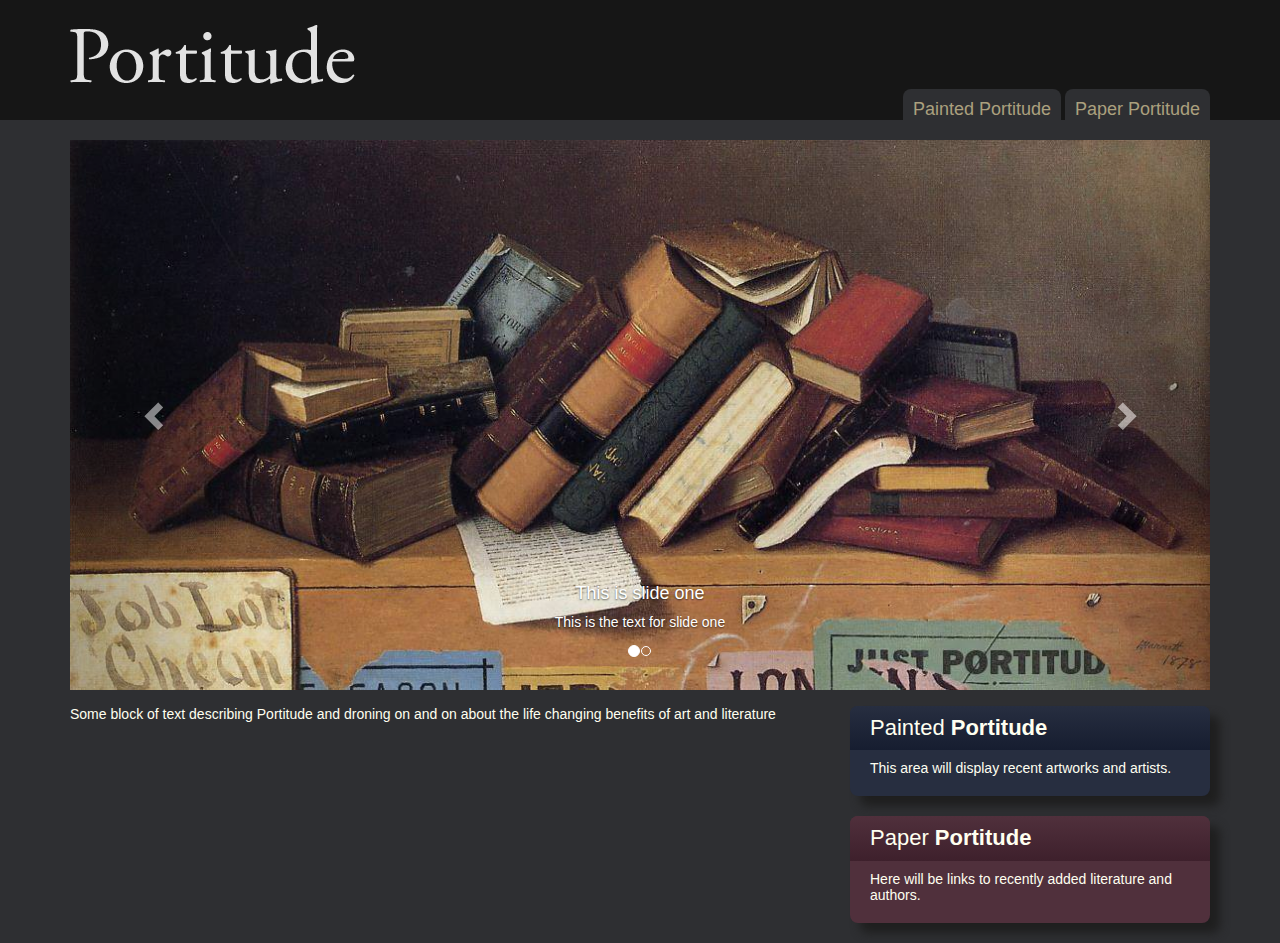
<file: index.html>
<!DOCTYPE html>
<html>
  <head>
    <link href="lib/bootstrap/css/bootstrap.min.css" rel="stylesheet" />
    <link href="lib/ng-dialog/css/ngDialog.css" rel="stylesheet" />
    <link href="css/main.css" rel="stylesheet" />
  </head>
  <body data-ng-app="main">
    <div class="row">
    <header></header>
      </div>
    
    
      
      <div class="row">
        <div data-ng-view></div>
      </div>
    
   
    
    
    
    
    
    <script src="lib/angular/angular.min.js"></script>
    <script src="lib/angular/angular-route.min.js"></script>
    <script src="lib/angular/angular-touch.min.js"></script>
    
    <script src="lib/ui-bootstrap/ui-bootstrap-0.12.1.js"></script>
    
    <script src="lib/ng-dialog/ngDialog.min.js"></script>

    <script src="js/services/artService.js"></script>
    <script src="js/services/litService.js"></script>
    
    <script src="js/directives/headerDirective.js"></script>
    <script src="js/directives/sideNavDirective.js"></script>
    <script src="js/directives/directives.js"></script>

    
    <script src="js/routing/arts/artsArtist.js"></script>
    <script src="js/routing/arts/artsGeo.js"></script>
    <script src="js/routing/arts/artsPeriod.js"></script>
    <script src="js/routing/arts/artsMain.js"></script>
    <script src="js/routing/arts/arts.js"></script>
    
    <script src="js/routing/lit/litAuthor.js"></script>
    <script src="js/routing/lit/litGenre.js"></script>
    <script src="js/routing/lit/litGeo.js"></script>
    <script src="js/routing/lit/litMain.js"></script>
    <script src="js/routing/lit/lit.js"></script>
    
    <script src="js/routing/route.js"></script>
    
    <script src="js/services/modals/artsModalService.js"></script>
    
    <script src="js/application.js"></script>
  </body>
</html>
</file>
<file: lib/ng-dialog/css/ngDialog.css>
@-webkit-keyframes ngdialog-fadeout {
  0% {
    opacity: 1;
  }

  100% {
    opacity: 0;
  }
}

@keyframes ngdialog-fadeout {
  0% {
    opacity: 1;
  }

  100% {
    opacity: 0;
  }
}

@-webkit-keyframes ngdialog-fadein {
  0% {
    opacity: 0;
  }

  100% {
    opacity: 1;
  }
}

@keyframes ngdialog-fadein {
  0% {
    opacity: 0;
  }

  100% {
    opacity: 1;
  }
}

.ngdialog {
  -webkit-box-sizing: border-box;
  -moz-box-sizing: border-box;
  box-sizing: border-box;
}

.ngdialog *,
.ngdialog *:before,
.ngdialog *:after {
  -webkit-box-sizing: inherit;
  -moz-box-sizing: inherit;
  box-sizing: inherit;
}

.ngdialog {
  position: fixed;
  overflow: auto;
  -webkit-overflow-scrolling: touch;
  z-index: 10000;
  top: 0;
  right: 0;
  bottom: 0;
  left: 0;
}

.ngdialog-overlay {
  position: fixed;
  background: rgba(0, 0, 0, 0.4);
  top: 0;
  right: 0;
  bottom: 0;
  left: 0;
  -webkit-backface-visibility: hidden;
  -webkit-animation: ngdialog-fadein 0.5s;
  animation: ngdialog-fadein 0.5s;
}

.ngdialog.ngdialog-closing .ngdialog-overlay {
  -webkit-backface-visibility: hidden;
  -webkit-animation: ngdialog-fadeout 0.5s;
  animation: ngdialog-fadeout 0.5s;
}

.ngdialog-content {
  background: white;
  -webkit-backface-visibility: hidden;
  -webkit-animation: ngdialog-fadein 0.5s;
  animation: ngdialog-fadein 0.5s;
}

.ngdialog.ngdialog-closing .ngdialog-content {
  -webkit-backface-visibility: hidden;
  -webkit-animation: ngdialog-fadeout 0.5s;
  animation: ngdialog-fadeout 0.5s;
}

.ngdialog-close:before {
  font-family: 'Helvetica', Arial, sans-serif;
  content: '\00D7';
  cursor: pointer;
}

body.ngdialog-open {
  overflow: hidden;
}
</file>
<file: css/main.css>
/* overall styles */
html, body {
  margin:0;
  background: #2e2f32;
  color:#fffff0;
  font: 14px 'arial', sans-serif;
}

h2, h3 {
  margin:0; margin-bottom: 10px;
  
}

h2 {
  font-family: 'Adobe Garamond Pro'; font-size: 25px;
}

h3 {
  font-size: 22px;
}

/* override bootstrap */

.container {
 
}



/* header directive styles */
.header {
  background: #161616; color:white; margin-bottom: 20px; 
}

.header h1 {
  padding:5px; padding-left:0;
}
.header h1 a {
  font-size:29px; color:#fafafa;
}
.header .pull-right a {
  background:#2E2F32; padding:10px; color:#ABA07E; border-top-left-radius: 8px; border-top-right-radius: 8px; 
  font-size:18px;
}
.header .pull-right a:hover {
  background:#111; text-decoration: none;
}

/* styles for feature blocks */
.feature {
  padding:20px; margin-bottom: 20px; border-radius: 8px;
  box-shadow: 10px 10px 10px #1f1f1f;
}

.feature-title {
  padding:10px; padding-left: 20px; margin: -20px -20px 10px -20px;
  border-top-right-radius: 8px; border-top-left-radius: 8px;
}

.arts-feature {
  background:#272e40; border:0;
}

.arts-feature .feature-title {
  background: #161d30 linear-gradient(#272e40, #161d30);
}

.lit-feature {
  background:#50303C; border:0;
}

.lit-feature .feature-title {
  background: #4e4024 linear-gradient(#50303C, #3e202c);
}
</file>
